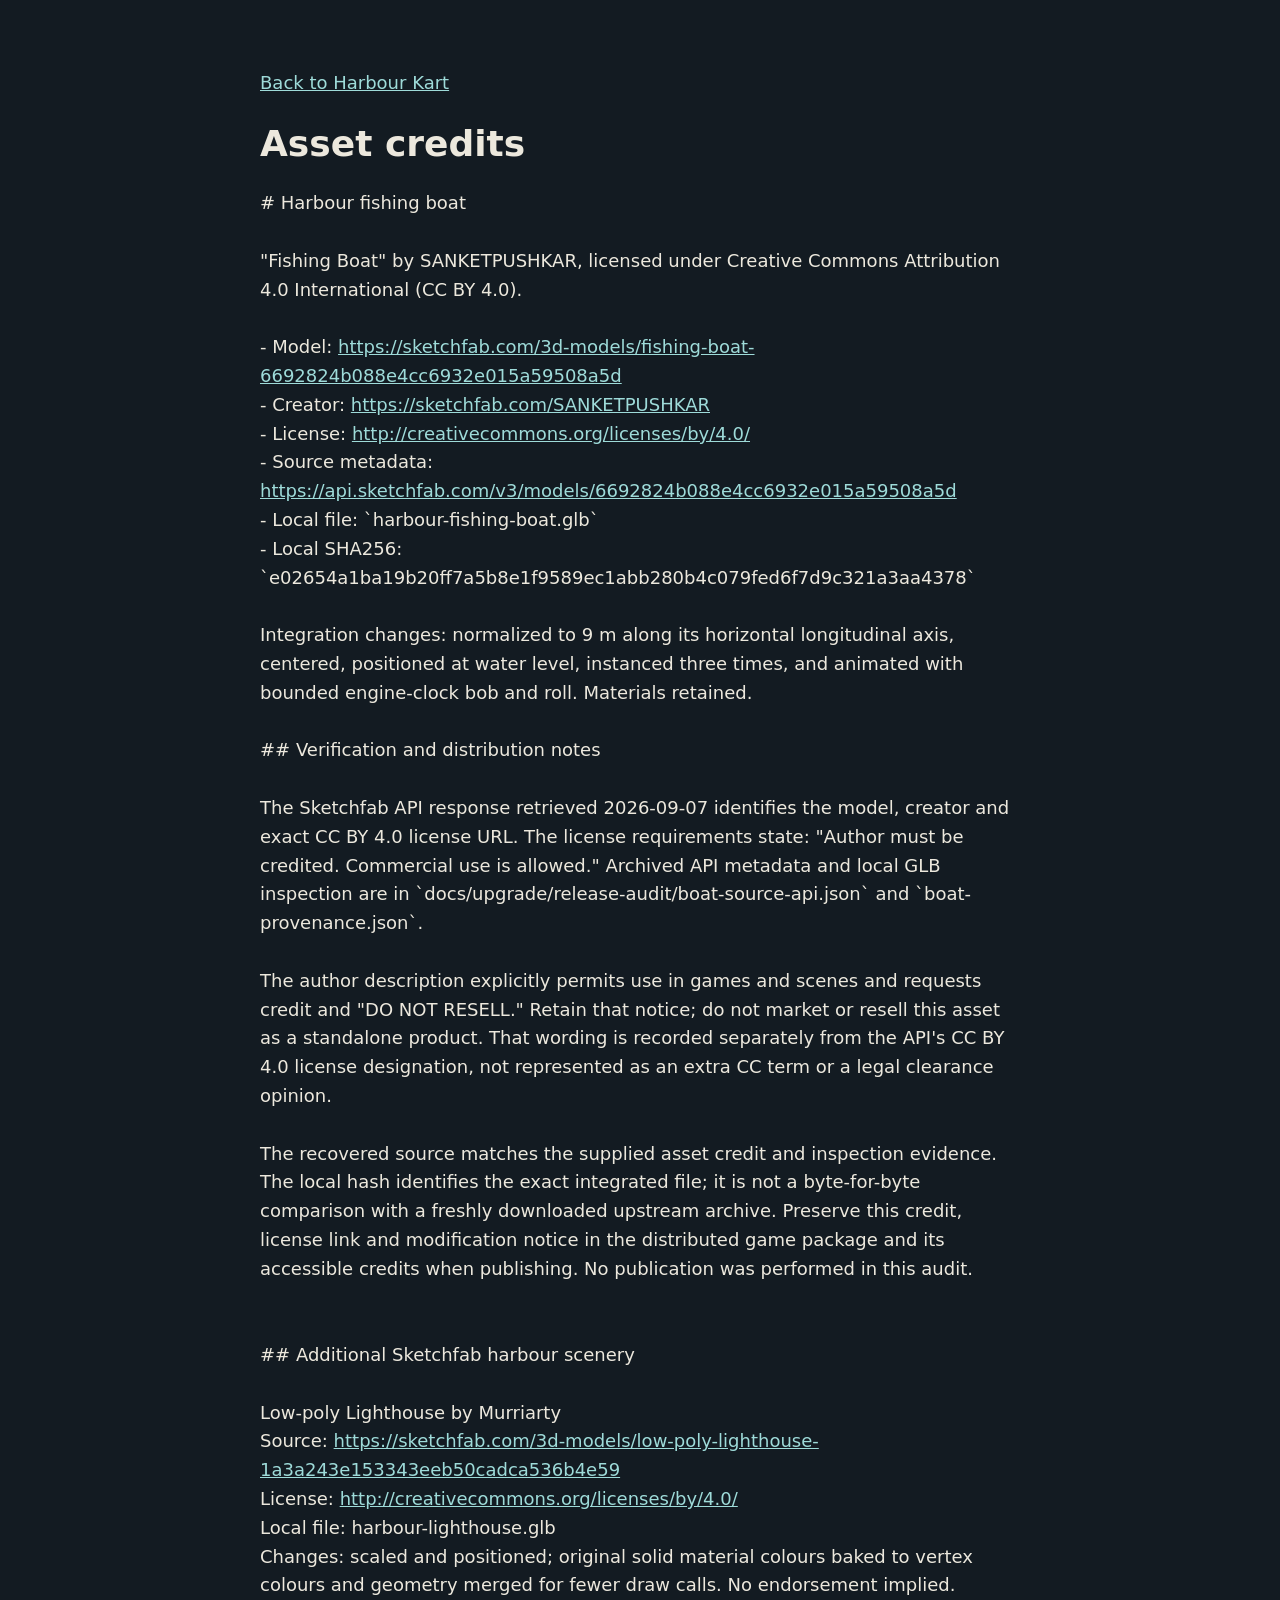
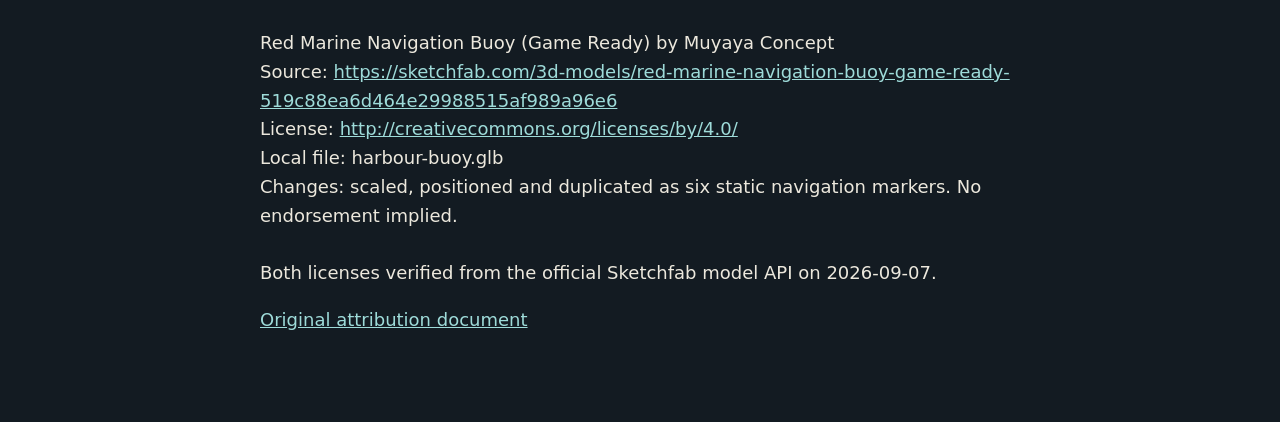
<file: credits.html>
<!doctype html>
<html lang="en"><head><meta charset="utf-8"><meta name="viewport" content="width=device-width,initial-scale=1"><title>Harbour Kart - Credits</title><style>body{margin:0;background:#131b22;color:#ece8dd;font:18px/1.6 system-ui,sans-serif}main{max-width:760px;margin:5vh auto;padding:24px}a{color:#9edbd9}h1{line-height:1.2}pre{white-space:pre-wrap;font:inherit}</style></head><body><main><a href="./index.html">Back to Harbour Kart</a><h1>Asset credits</h1><pre id="credit">Loading attribution...</pre><p><a href="./assets/ATTRIBUTION.md">Original attribution document</a></p></main><script type="module">const el=document.getElementById('credit');try{const r=await fetch('./assets/ATTRIBUTION.md');if(!r.ok)throw new Error('Attribution unavailable');const text=await r.text();const parts=text.split(/(https?:\/\/[^\s)]+)/g);el.replaceChildren();for(const p of parts){if(/^https?:\/\//.test(p)){const a=document.createElement('a');a.href=p;a.textContent=p;el.append(a);}else el.append(document.createTextNode(p));}}catch(e){el.textContent='Please open the original attribution document below.';}</script></body></html>
</file>
